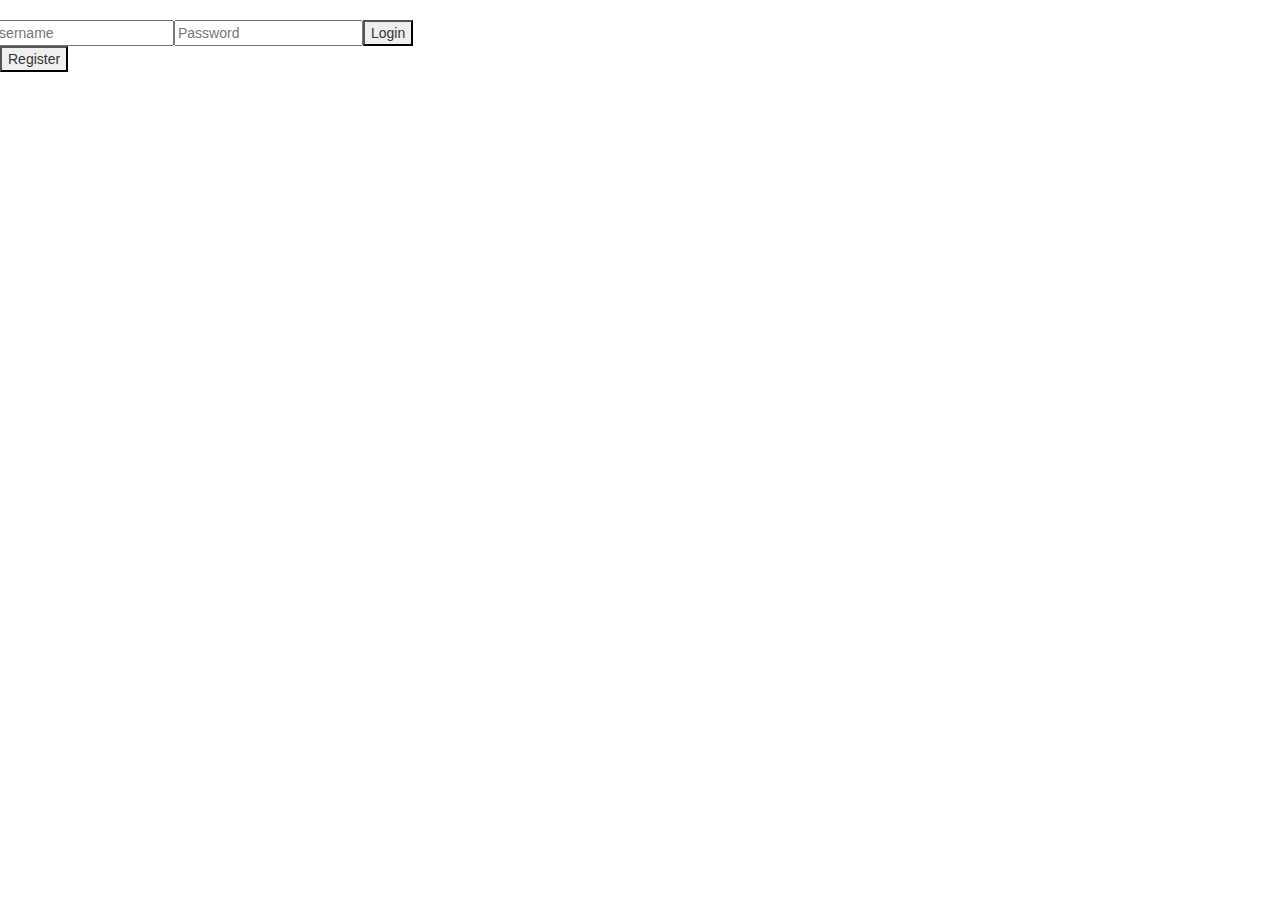
<file: login.html>
<!DOCTYPE html>
<html lang="en">
<head>
	<meta http-equiv="Content-Type" content="text/html; charset=UTF-8"/>
    <title>Whiteout Ghost Client</title>
	<link rel="canonical" href="http://whiteout.lol/login/" />
    <meta name="description" content="Whiteout is a premium undetected Ghost Client with advanced features."/>
    <meta name="author" content="ChillCheats, support@chillcheats.com"/>
    <meta name="keywords" content="Minecraft Ghost Client, Ghost Client, Hack Client, Cheat, Reach, Hypixel"/>
    <meta name="language" content="ES"/>
    <meta name="viewport" content="width=device-width, initial-scale=1.0"/>
    <meta content="text/html; charset=iso-8859-2" http-equiv="Content-Type"/>
    <link href="http:////fonts.googleapis.com/css?family=Montserrat" rel="stylesheet"/>
    <link href="http:////fonts.googleapis.com/css?family=Roboto" rel="stylesheet"/>
    <link rel="stylesheet" href="../css/login.css"/>
    <script src="../f56e47425f.js" ></script>
    <link rel="stylesheet" href="../bootstrap/4.0.0/css/bootstrap.min.css" />
    <link rel="stylesheet" href="../bootstrap/3.4.0/css/bootstrap.min.css"/>
    <script src="https://ajax.googleapis.com/ajax/libs/jquery/3.4.0/jquery.min.js"></script>
    <script src="../bootstrap/3.4.0/js/bootstrap.min.js"></script>
    <script src="https://www.google.com/recaptcha/api.js" async defer></script>
</head>
<body>
    <div class="login">
        <img >
                <form action="../login/" method="post" style="padding-bottom: 0px !important;">
            <div class="row">
                <input class="login-input" type="text" name="username" placeholder="Username" value="">
                <input class="login-input" type="password" name="password" placeholder="Password">
                <div class="g-recaptcha" data-sitekey="6Le7AscUAAAAAGARRUDTF4n_zotPqiqjTi63_qMm"></div>
                <button>Login</button>
            </div>
        </form>
        <button onclick="window.location='register'">Register</button>
    </div>
</body>
</html>
</file>
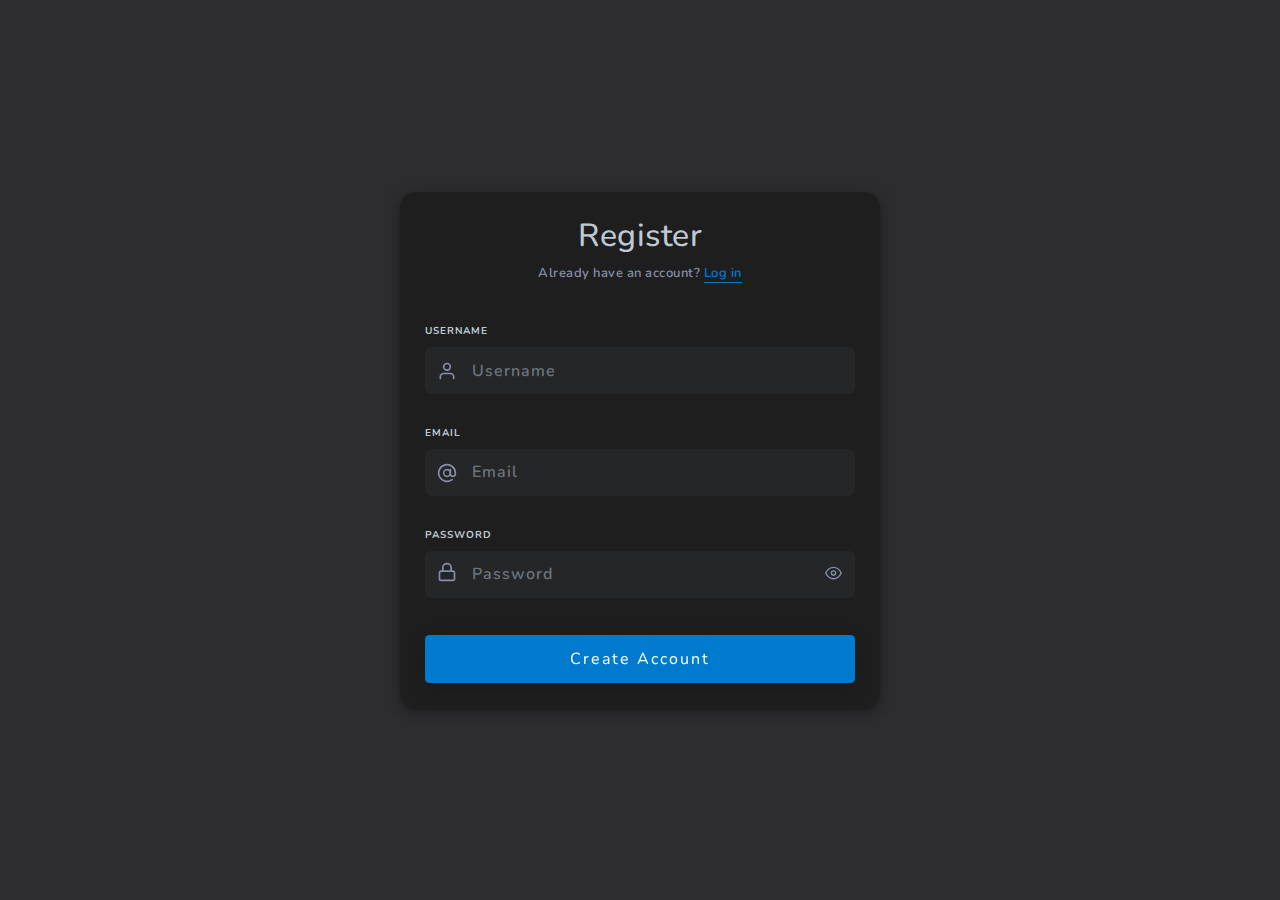
<file: register.html>
<!DOCTYPE html>
<html lang="en">
<head>
	<meta http-equiv="Content-Type" content="text/html; charset=UTF-8"/>
<title>Whiteout</title>
	<link rel="canonical" href="http://whiteout.lol/register/" />
<meta name="description" content="Whiteout is a premium undetected Ghost Client with advanced features."/>
<meta name="keywords" content="Minecraft Ghost Client, Ghost Client, Hack Client, Cheat, Reach, Hypixel"/>
<meta name="language" content="ES"/>
<meta name="viewport" content="width=device-width, initial-scale=1.0"/>
<meta content="text/html; charset=iso-8859-2" http-equiv="Content-Type"/>
<link href="http:////fonts.googleapis.com/css?family=Nunito:400,600,700" rel="stylesheet">
<link href="../Dashboard/bootstrap/css/bootstrap.min.css" rel="stylesheet" type="text/css"/>
<link href="../Dashboard/assets/css/plugins.css" rel="stylesheet" type="text/css"/>
<link href="../Dashboard/sass/assets/authentication/form-2.css" rel="stylesheet" type="text/css"/>
<link href="../Dashboard/plugins/notification/snackbar/snackbar.min.css" rel="stylesheet" type="text/css"/>
<link rel="stylesheet" type="text/css" href="../Dashboard/sass/assets/forms/theme-checkbox-radio.css">
<link rel="stylesheet" type="text/css" href="../Dashboard/sass/assets/forms/switches.css">
<script type="text/javascript" async="" src="../recaptcha/releases/rCr6uVkhcBxHr-Uhry4bcSYc/recaptcha__en.js" ></script>
<script async="" src="https://www.google.com/recaptcha/api.js" defer="" type="text/javascript"></script>
<script async src="https://whiteout.lol/cdn-cgi/bm/cv/2172558837/api.js"></script></head>
<body>
<div class="form-container outer">
<div class="form-form">
<div class="form-form-wrap">
<div class="form-container">
<div class="form-content">
<h1 class="">Register</h1>
<p class="signup-link register">Already have an account? <a href="../login/">Log in</a></p>
<form class="text-left" action="../register/" method="post">
<div class="form">
<div id="username-field" class="field-wrapper input">
<label for="username">USERNAME</label>
<svg xmlns="http://www.w3.org/2000/svg" width="24" height="24" viewbox="0 0 24 24" fill="none" stroke="currentColor" stroke-width="2" stroke-linecap="round" stroke-linejoin="round" class="feather feather-user"><path d="M20 21v-2a4 4 0 0 0-4-4H8a4 4 0 0 0-4 4v2"></path><circle cx="12" cy="7" r="4"></circle></svg>
<input id="username" name="username" type="text" value="" class="form-control" placeholder="Username">
</div>
<div id="email-field" class="field-wrapper input">
<label for="email">EMAIL</label>
<svg xmlns="http://www.w3.org/2000/svg" width="24" height="24" viewbox="0 0 24 24" fill="none" stroke="currentColor" stroke-width="2" stroke-linecap="round" stroke-linejoin="round" class="feather feather-at-sign register"><circle cx="12" cy="12" r="4"></circle><path d="M16 8v5a3 3 0 0 0 6 0v-1a10 10 0 1 0-3.92 7.94"></path></svg>
<input id="email" name="email" type="text" value="" class="form-control" placeholder="Email">
</div>
<div id="password-field" class="field-wrapper input">
<label for="email">PASSWORD</label>
<svg xmlns="http://www.w3.org/2000/svg" width="24" height="24" viewbox="0 0 24 24" fill="none" stroke="currentColor" stroke-width="2" stroke-linecap="round" stroke-linejoin="round" class="feather feather-lock"><rect x="3" y="11" width="18" height="11" rx="2" ry="2"></rect><path d="M7 11V7a5 5 0 0 1 10 0v4"></path></svg>
<input id="password" name="password" type="password" class="form-control" placeholder="Password">
<svg xmlns="http://www.w3.org/2000/svg" width="24" height="24" viewbox="0 0 24 24" fill="none" stroke="currentColor" stroke-width="2" stroke-linecap="round" stroke-linejoin="round" id="toggle-password" class="feather feather-eye"><path d="M1 12s4-8 11-8 11 8 11 8-4 8-11 8-11-8-11-8z"></path><circle cx="12" cy="12" r="3"></circle></svg>
</div>
<div class="row">
<div class="g-recaptcha" style="margin: 0 auto !important;" data-size="normal" data-theme="dark" data-sitekey="6Le7AscUAAAAAGARRUDTF4n_zotPqiqjTi63_qMm"></div>
</div>
<br/>
<div class="d-sm-flex justify-content-between">
<div class="field-wrapper">
<button id="finishaccount" class="btn btn-primary" value="">Create Account</button>
</div>
</div>
</div>
</form>
</div>
</div>
</div>
</div>
</div>
<script src="https://ajax.googleapis.com/ajax/libs/jquery/3.5.1/jquery.min.js"></script>
<script src="../Dashboard/bootstrap/js/popper.min.js"></script>
<script src="../Dashboard/bootstrap/js/bootstrap.min.js"></script>
<script src="../Dashboard/plugins/notification/snackbar/snackbar.min.js"></script>
<script src="../Dashboard/assets/js/authentication/form-2.js"></script>
<script type="text/javascript">(function(){window['__CF$cv$params']={r:'5fc92c9c2e38c5dc',m:'df980b92120fc4820553ca61f8c7faa4c9374db0-1607123148-1800-AVJ4vt03Nudexy2vEOpTqcR3CRTIpZtnwy/pVgpwHdNcMpE4n160WLMS1X7QHIWscH89lhQCKuz9lsgjyEk3mIAf7guPgCXLr6p8kvhpS4jf7k5xu1UVOJ1iuxDlpw5gRQ==',s:[0x76d6ab5da3,0x73bb2015c0],}})();</script></body>
</html>
</file>
